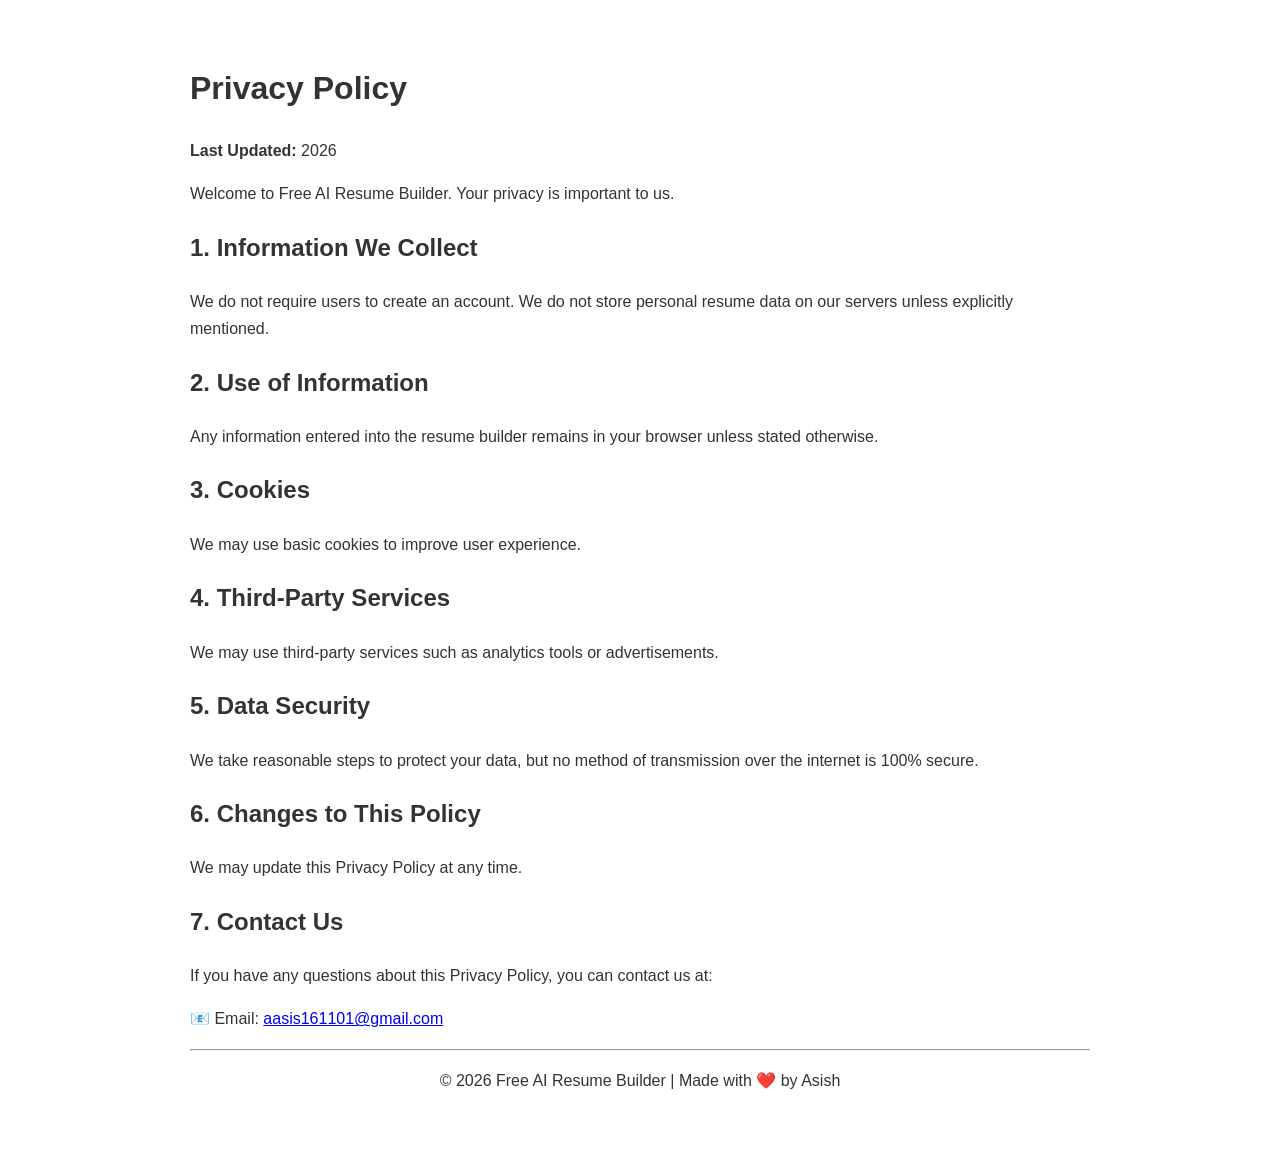
<file: privacy.html>
<!DOCTYPE html>
<html lang="en">
<head>
    <meta charset="UTF-8">
    <title>Privacy Policy - Free AI Resume Builder</title>
    <meta name="viewport" content="width=device-width, initial-scale=1.0">
</head>
<body style="font-family: Arial, sans-serif; margin:0; padding:40px; max-width:900px; margin:auto; line-height:1.7; color:#333;">

    <h1>Privacy Policy</h1>
    <p><strong>Last Updated:</strong> 2026</p>

    <p>Welcome to Free AI Resume Builder. Your privacy is important to us.</p>

    <h2>1. Information We Collect</h2>
    <p>We do not require users to create an account. We do not store personal resume data on our servers unless explicitly mentioned.</p>

    <h2>2. Use of Information</h2>
    <p>Any information entered into the resume builder remains in your browser unless stated otherwise.</p>

    <h2>3. Cookies</h2>
    <p>We may use basic cookies to improve user experience.</p>

    <h2>4. Third-Party Services</h2>
    <p>We may use third-party services such as analytics tools or advertisements.</p>

    <h2>5. Data Security</h2>
    <p>We take reasonable steps to protect your data, but no method of transmission over the internet is 100% secure.</p>

    <h2>6. Changes to This Policy</h2>
    <p>We may update this Privacy Policy at any time.</p>

    <h2>7. Contact Us</h2>
    <p>If you have any questions about this Privacy Policy, you can contact us at:</p>

    <p>
      📧 Email: <a href="mailto:aasis161101@gmail.com">aasis161101@gmail.com</a>
    </p>

    <hr>
    <p style="text-align:center;">© 2026 Free AI Resume Builder | Made with ❤️ by Asish</p>

</body>
</html>
</file>
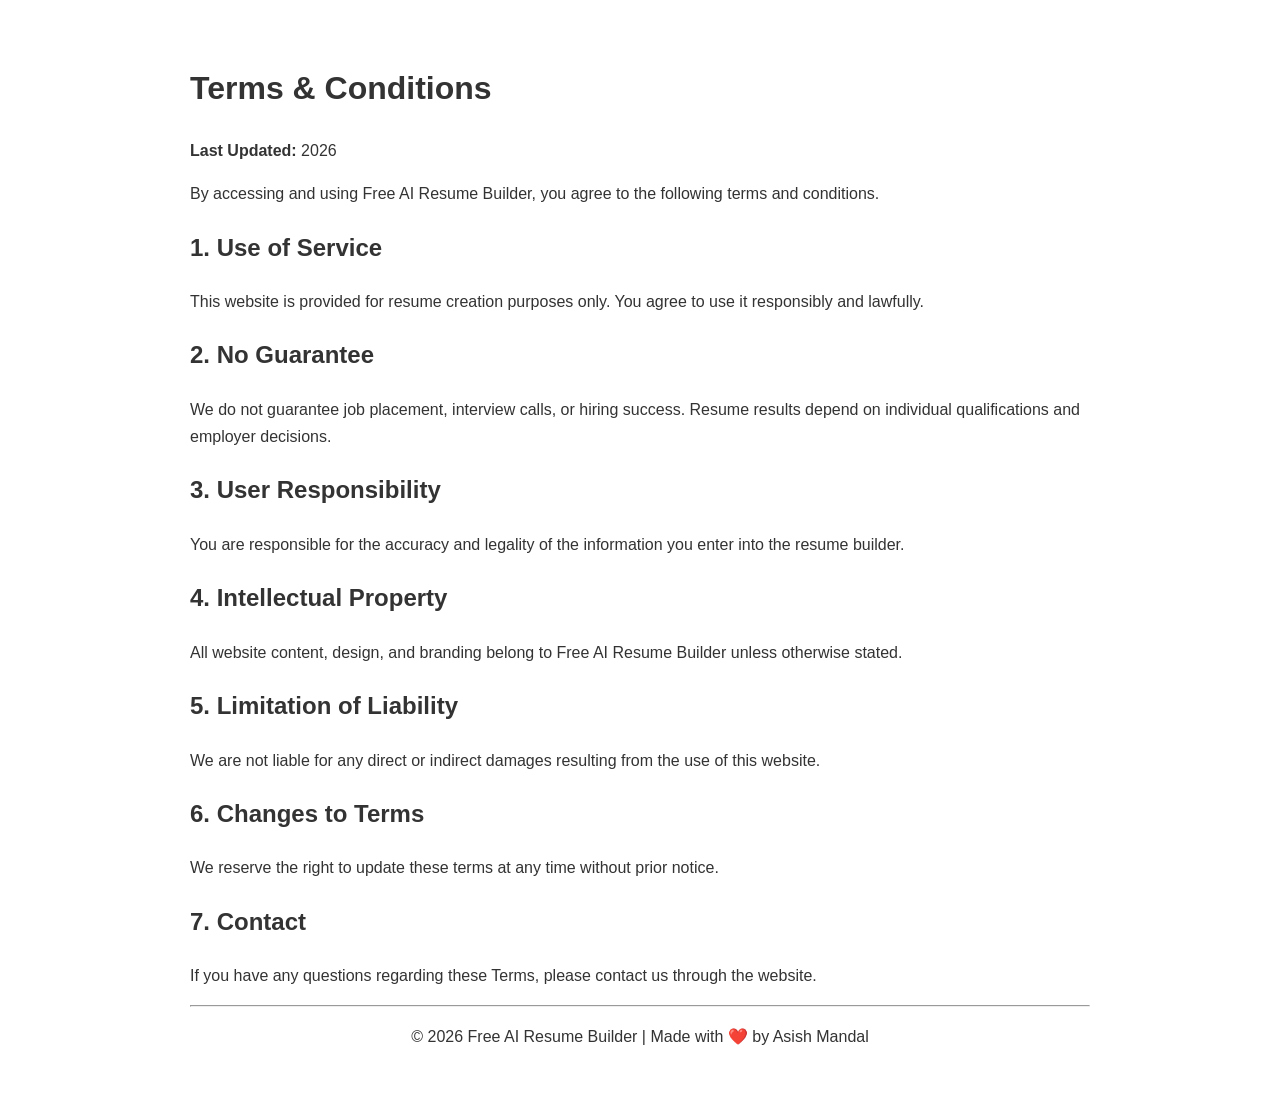
<file: terms.html>
<!DOCTYPE html>
<html lang="en">
<head>
    <meta charset="UTF-8">
    <title>Terms & Conditions - Free AI Resume Builder</title>
    <meta name="viewport" content="width=device-width, initial-scale=1.0">
</head>
<body style="font-family: Arial, sans-serif; margin:0; padding:40px; max-width:900px; margin:auto; line-height:1.7; color:#333;">

    <h1>Terms & Conditions</h1>
    <p><strong>Last Updated:</strong> 2026</p>

    <p>By accessing and using Free AI Resume Builder, you agree to the following terms and conditions.</p>

    <h2>1. Use of Service</h2>
    <p>This website is provided for resume creation purposes only. You agree to use it responsibly and lawfully.</p>

    <h2>2. No Guarantee</h2>
    <p>We do not guarantee job placement, interview calls, or hiring success. Resume results depend on individual qualifications and employer decisions.</p>

    <h2>3. User Responsibility</h2>
    <p>You are responsible for the accuracy and legality of the information you enter into the resume builder.</p>

    <h2>4. Intellectual Property</h2>
    <p>All website content, design, and branding belong to Free AI Resume Builder unless otherwise stated.</p>

    <h2>5. Limitation of Liability</h2>
    <p>We are not liable for any direct or indirect damages resulting from the use of this website.</p>

    <h2>6. Changes to Terms</h2>
    <p>We reserve the right to update these terms at any time without prior notice.</p>

    <h2>7. Contact</h2>
    <p>If you have any questions regarding these Terms, please contact us through the website.</p>

    <hr>
    <p style="text-align:center;">© 2026 Free AI Resume Builder | Made with ❤️ by Asish Mandal</p>

</body>
</html>
</file>
